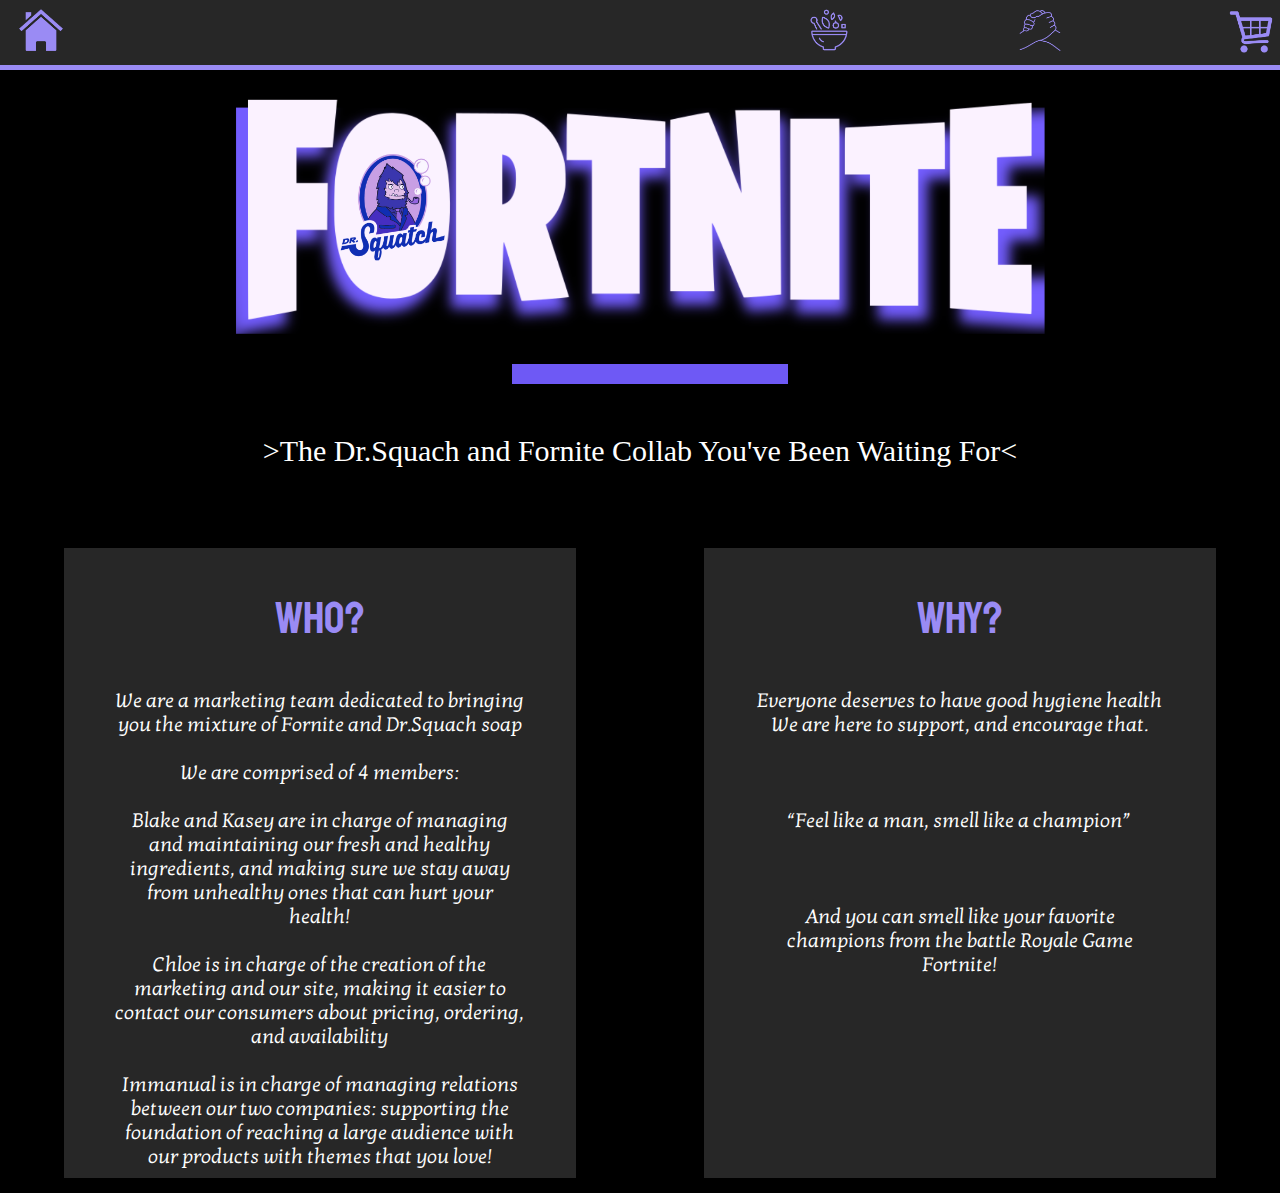
<file: index.html>
<!DOCTYPE html>
<html lang="en">
<head>
    <meta charset="UTF-8">
    <meta http-equiv="X-UA-Compatible" content="IE=edge">
    <meta name="viewport" content="width=device-width, initial-scale=1.0">
    <title>Fortnite Fresh</title>
    <link rel="stylesheet" href="styles.css">
    
    <link rel="preconnect" href="https://fonts.googleapis.com">
    <link rel="preconnect" href="https://fonts.gstatic.com" crossorigin>
    <link href="https://fonts.googleapis.com/css2?family=Kavivanar&family=Kotta+One&family=Koulen&family=Nova+Slim&display=swap" rel="stylesheet">

    <link rel="icon" type="image/x-icon" href="images/favicon.png">

</head>
<body>
    <nav>
        <div class="homeLink">
            <a class="home" href="index.html"> <img class="icon" src='images/ico_house.png'> </a>
        </div>
        <div class="mainLinks">
            <a href="ingredients.html"> <img class="icon" src='images/ico_ingre.png'> </a>
            <a href="collab.html"> <img class="icon" src='images/ico_hands.png'> </a>
            <a href="pricing.html"> <img class="icon" src='images/ico_cart.png'> </a>
        </div>
    </nav>

    <div class="banner">
        <img class='banner_logo' src="images/Fornite_Soap.png">
        <hr>
        <p class="bannerTxt"> >The Dr.Squach and Fornite Collab You've Been Waiting For< </p>
    </div>

    <div class="homeSections"> 
        <div class="section"> 
            <h1 class="sectionHead"> Who? </h1>

            <p class="sectionText">
                We are a marketing team dedicated to bringing you the mixture of Fornite and Dr.Squach soap<br><br>

                We are comprised of 4 members:<br><br>

                Blake and Kasey are in charge of managing and maintaining our fresh and healthy ingredients, and making sure we stay away from unhealthy ones that can hurt your health!<br><br>

                Chloe is in charge of the creation of the marketing and our site, making it easier to contact our consumers about pricing, ordering, and availability<br><br>

                Immanual is in charge of managing relations between our two companies: supporting the foundation of reaching a large audience with our products with themes that you love!<br><br>
            </p>
        </div>

        <div class="section"> 
            <h1 class="sectionHead"> Why? </h1>

            <p class="sectionText">
                Everyone deserves to have good hygiene health
                We are here to support, and encourage that.

                <br><br><br><br>“Feel like a man, smell like a champion”<br><br><br><br>

                And you can smell like your favorite champions from the battle Royale Game Fortnite!


            </p>
        </div>
    </div>

</body>
</html>
</file>
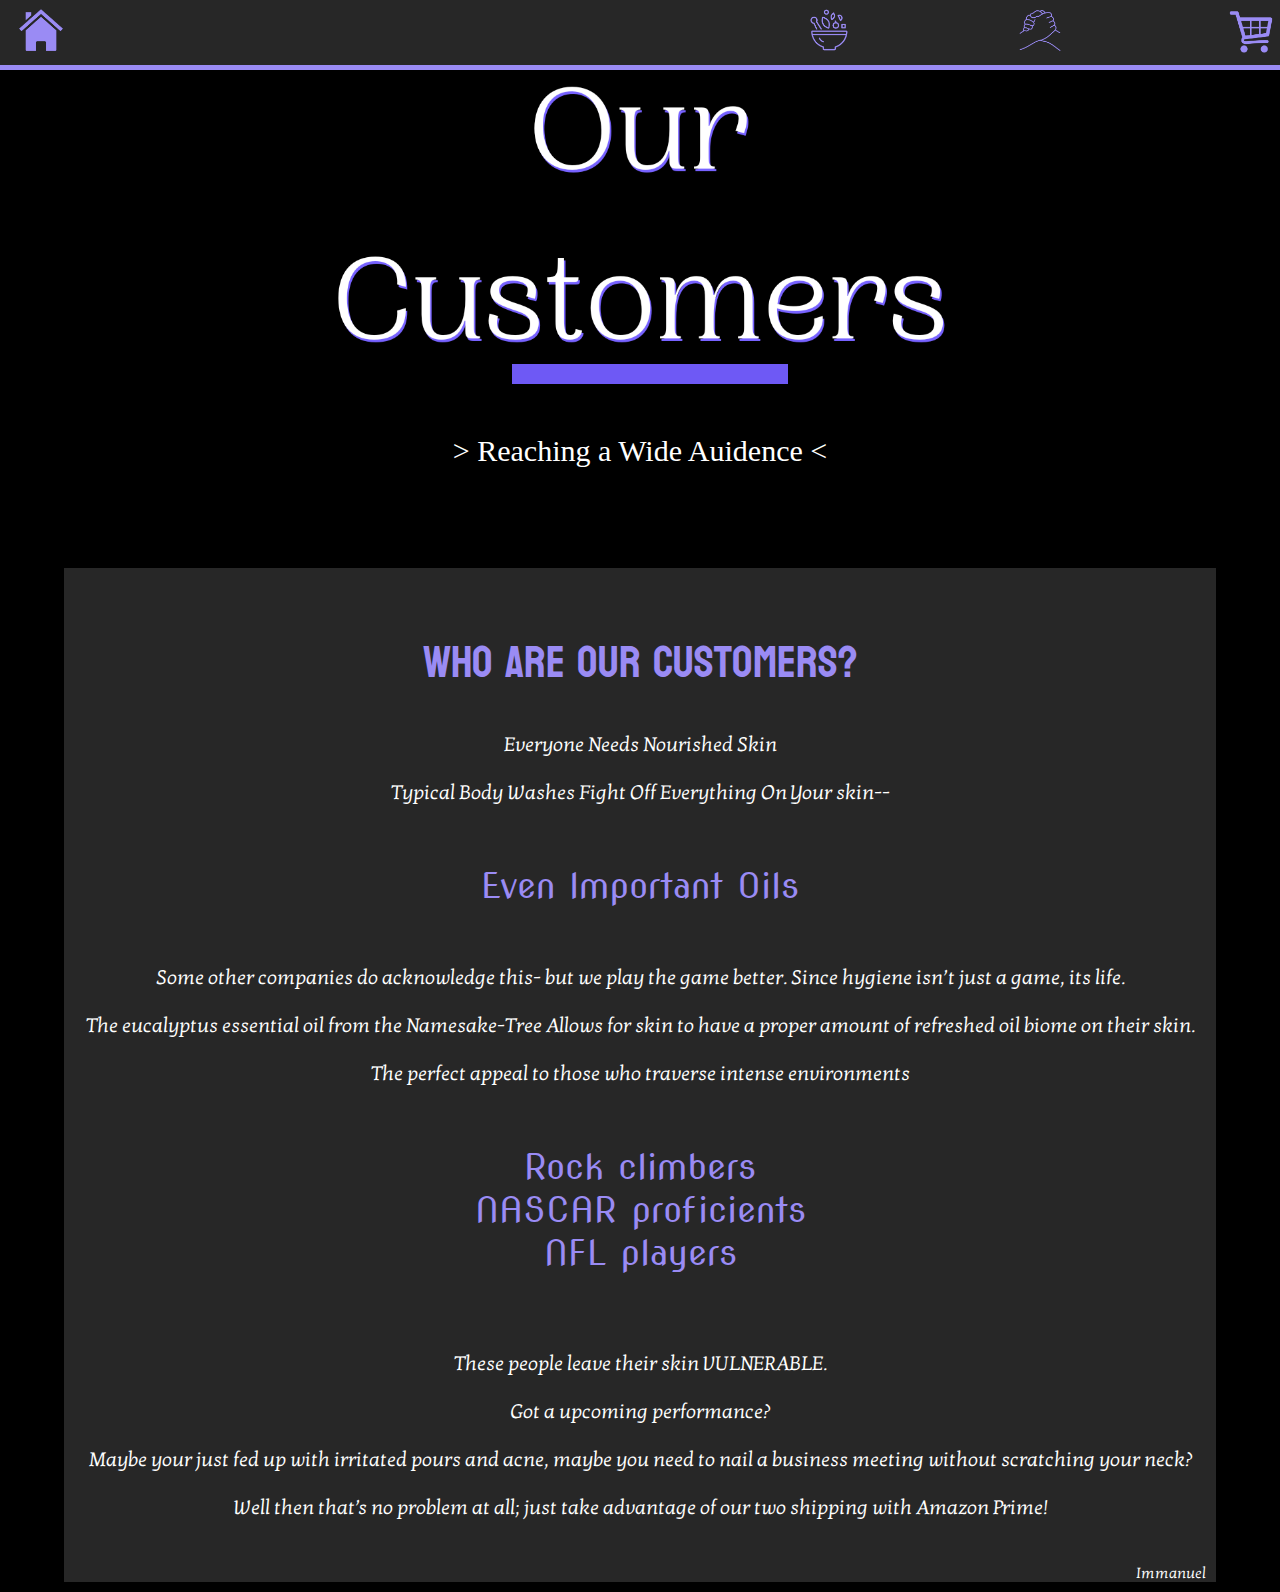
<file: collab.html>
<!DOCTYPE html>
<html lang="en">
    <head>
        <meta charset="UTF-8">
        <meta http-equiv="X-UA-Compatible" content="IE=edge">
        <meta name="viewport" content="width=device-width, initial-scale=1.0">
        <title>Fortnite Fresh</title>
        <link rel="stylesheet" href="styles.css">
        
        <link rel="preconnect" href="https://fonts.googleapis.com">
        <link rel="preconnect" href="https://fonts.gstatic.com" crossorigin>
        <link href="https://fonts.googleapis.com/css2?family=Kavivanar&family=Kotta+One&family=Koulen&family=Nova+Slim&display=swap" rel="stylesheet">

        <link rel="icon" type="image/x-icon" href="images/favicon.png">
    
    </head>
    <body>
        <nav>
            <div class="homeLink">
                <a class="home" href="index.html"> <img class="icon" src='images/ico_house.png'> </a>
            </div>
            <div class="mainLinks">

                <a href="ingredients.html"> <img class="icon" src='images/ico_ingre.png'> </a>
                <a href="collab.html"> <img class="icon" src='images/ico_hands.png'> </a>
                <a href="pricing.html"> <img class="icon" src='images/ico_cart.png'> </a>
            </div>
        </nav>
    
        <div class="banner">
            <img class='banner_logo' src="images/title_customers.png">
            <hr>
            <p class="bannerTxt"> > Reaching a Wide Auidence < </p>
        </div>

        <div class="main_noImg">
            <br>

            <h1 class="sectionHead"> Who are our customers? </h1>

            <p> 
                Everyone Needs Nourished Skin<br><br>

                Typical Body Washes Fight Off Everything On Your skin-- <br><br>

            </p>
            
            <p class="important_two"> Even Important Oils </p>

            <p>
                <br>Some other companies do acknowledge this- but we play the game better. Since hygiene isn’t just a game, its life.<br><br>

                The eucalyptus essential oil from the Namesake-Tree Allows for skin to have a proper amount of refreshed oil biome on their skin.<br><br>

                The perfect appeal to  those who traverse intense environments<br><br>

            </p>

            <p class="important_two"> 
                Rock climbers<br>
                NASCAR proficients<br>
                NFL players<br><br>
            </p>

            <p>

                These people leave their skin VULNERABLE.<br><br>

                Got a upcoming performance?<br><br>

                Maybe your just fed up with irritated pours and acne, maybe you need to nail a business meeting without scratching your neck?<br><br>

                Well then that’s no problem at all; just take advantage of our two shipping with Amazon Prime!<br><br>


            </p>

            <p class="credit"> Immanuel </p>
        </div>
    
</body>
</html>
</file>
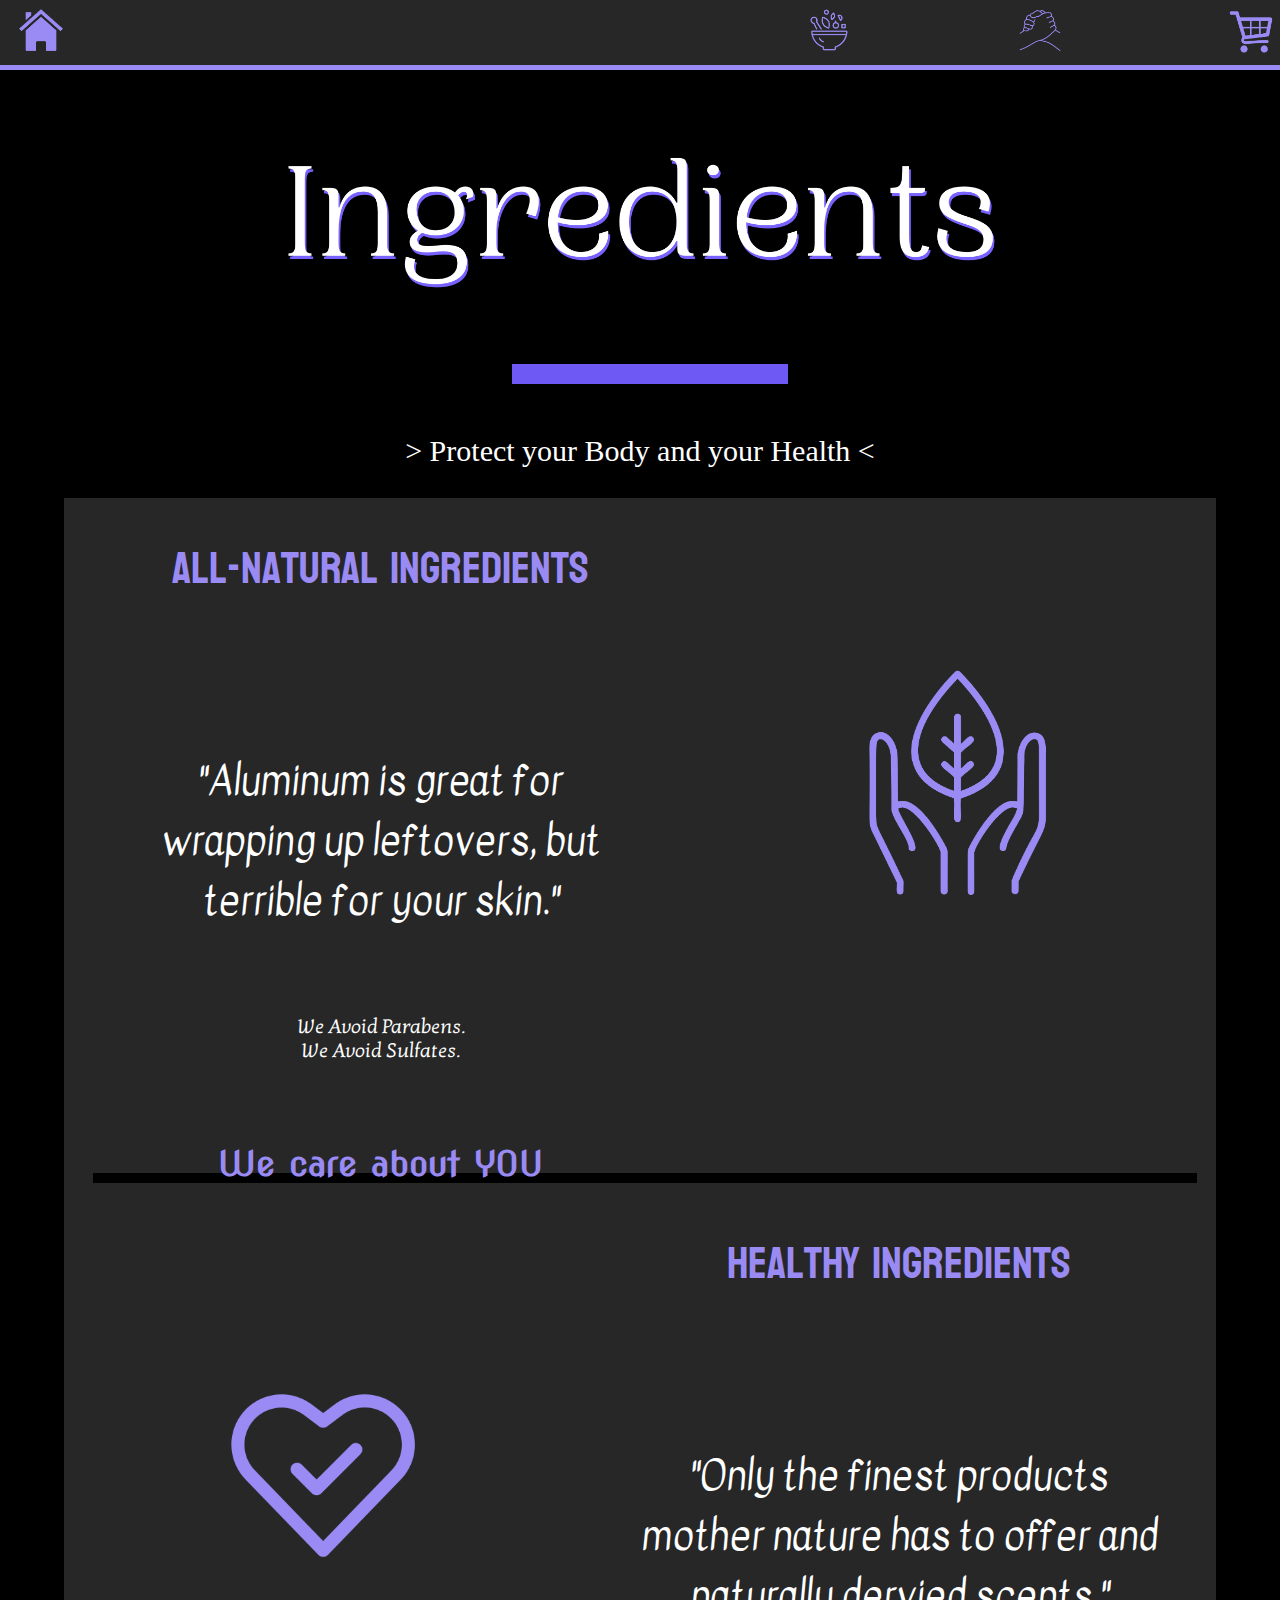
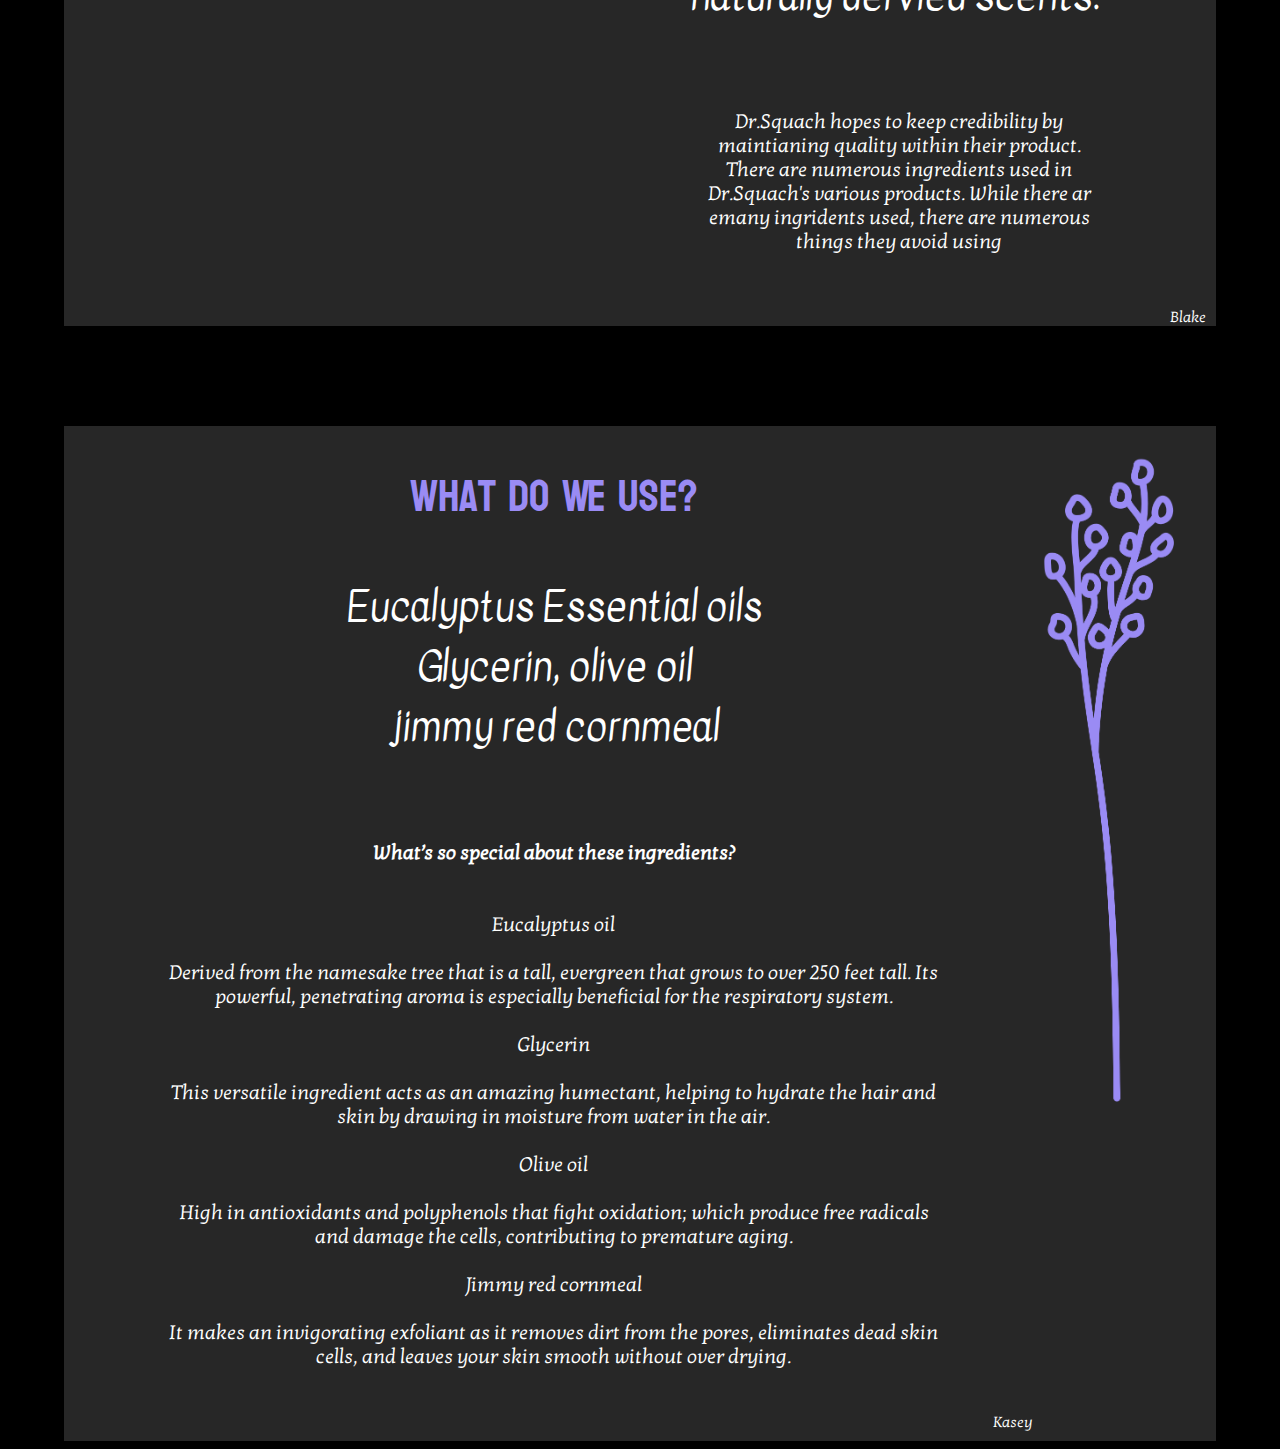
<file: ingredients.html>
<!DOCTYPE html>
<html lang="en">
    <head>
        <meta charset="UTF-8">
        <meta http-equiv="X-UA-Compatible" content="IE=edge">
        <meta name="viewport" content="width=device-width, initial-scale=1.0">
        <title>Fortnite Fresh</title>
        <link rel="stylesheet" href="styles.css">
        
        <link rel="preconnect" href="https://fonts.googleapis.com">
        <link rel="preconnect" href="https://fonts.gstatic.com" crossorigin>
        <link href="https://fonts.googleapis.com/css2?family=Kavivanar&family=Kotta+One&family=Koulen&family=Nova+Slim&display=swap" rel="stylesheet">

        <link rel="icon" type="image/x-icon" href="images/favicon.png">
    
    </head>
    <body>
        <nav>
            <div class="homeLink">
                <a class="home" href="index.html"> <img class="icon" src='images/ico_house.png'> </a>
            </div>
            <div class="mainLinks">

                <a href="ingredients.html"> <img class="icon" src='images/ico_ingre.png'> </a>
                <a href="collab.html"> <img class="icon" src='images/ico_hands.png'> </a>
                <a href="pricing.html"> <img class="icon" src='images/ico_cart.png'> </a>
            </div>
        </nav>
    
        <div class="banner">
            <img class='banner_logo' src="images/title_ingredients.png">
            <hr>
            <p class="bannerTxt"> > Protect your Body and your Health < </p>
        </div>
        
        <div class="longBody">
            <div class="verticleSection">
                <div class="vSecton_Txt">
                    <h1 class="sectionHead"> All-Natural Ingredients </h1>
                        
                    <br><br><br>
                        
                    <p class="important"> "Aluminum is great for wrapping up leftovers, but terrible for your skin."</p>
                        
                    <br>
                        
                    <p class="sectionText">
                            We Avoid Parabens.<br>
                            We Avoid Sulfates.
                    </p>
                    
                    <br>

                    <h3 class="important_two"> We care about YOU</h3>
                </div>
                <div class="vSection_Img ">
                    <img class="sectionAdj" src="images/ico_eco.png">
                </div>
            </div>



            <hr class="verticle">



            <div class="verticleSection">
                <div class="vSection_Img ">
                    <img class="sectionAdj" src="images/ico_heart.png">
                </div>
                 <div class="vSecton_Txt">
                    <h1 class="sectionHead"> Healthy Ingredients </h1>
                        
                    <br><br><br>
                        
                    <p class="important"> "Only the finest products mother nature has to offer and naturally dervied scents."</p>
                        
                    <br>
                        
                    <p class="sectionText">
                           Dr.Squach hopes to keep credibility by maintianing quality within their product.<br>
                             There are numerous ingredients used in Dr.Squach's various products. While there ar emany ingridents used, there are numerous things they avoid using
                    </p>
                    
                    <br>
                </div>
                
            </div>

            <p class="credit"> Blake </p>
        </div>

        <div class="main2">
            <div class="main2Txt">

                <h1 class="sectionHead"> What Do We Use? </h1>

                <p class="important"> 
                    Eucalyptus Essential oils<br>
                    Glycerin, olive oil<br>
                    jimmy red cornmeal 
                </p>
                <br>
                <p id="center" class="sectionText">
                    <b>What’s so special about these ingredients?</b><br><br><br>

                    Eucalyptus oil<br><br>

                    Derived from the namesake tree that is a tall, evergreen that grows to over 250 feet tall. Its powerful, penetrating aroma is especially beneficial for the respiratory system.<br><br>

                    Glycerin<br><br>

                    This versatile ingredient acts as an amazing humectant, helping to hydrate the hair and skin by drawing in moisture from water in the air. <br><br>

                    Olive oil<br><br>

                    High in antioxidants and polyphenols that fight oxidation; which produce free radicals and damage the cells, contributing to premature aging. <br><br>

                    Jimmy red cornmeal <br><br>

                    It makes an invigorating exfoliant as it removes dirt from the pores, eliminates dead skin cells, and leaves your skin smooth without over drying. <br><br>

                </p>
                <p class="credit"> Kasey </p>
            </div>

            <div class="main2Img">
                <img class="main2" src="images/ico_plant.png">
            </div>
        </div>
</body>
</html>
</file>
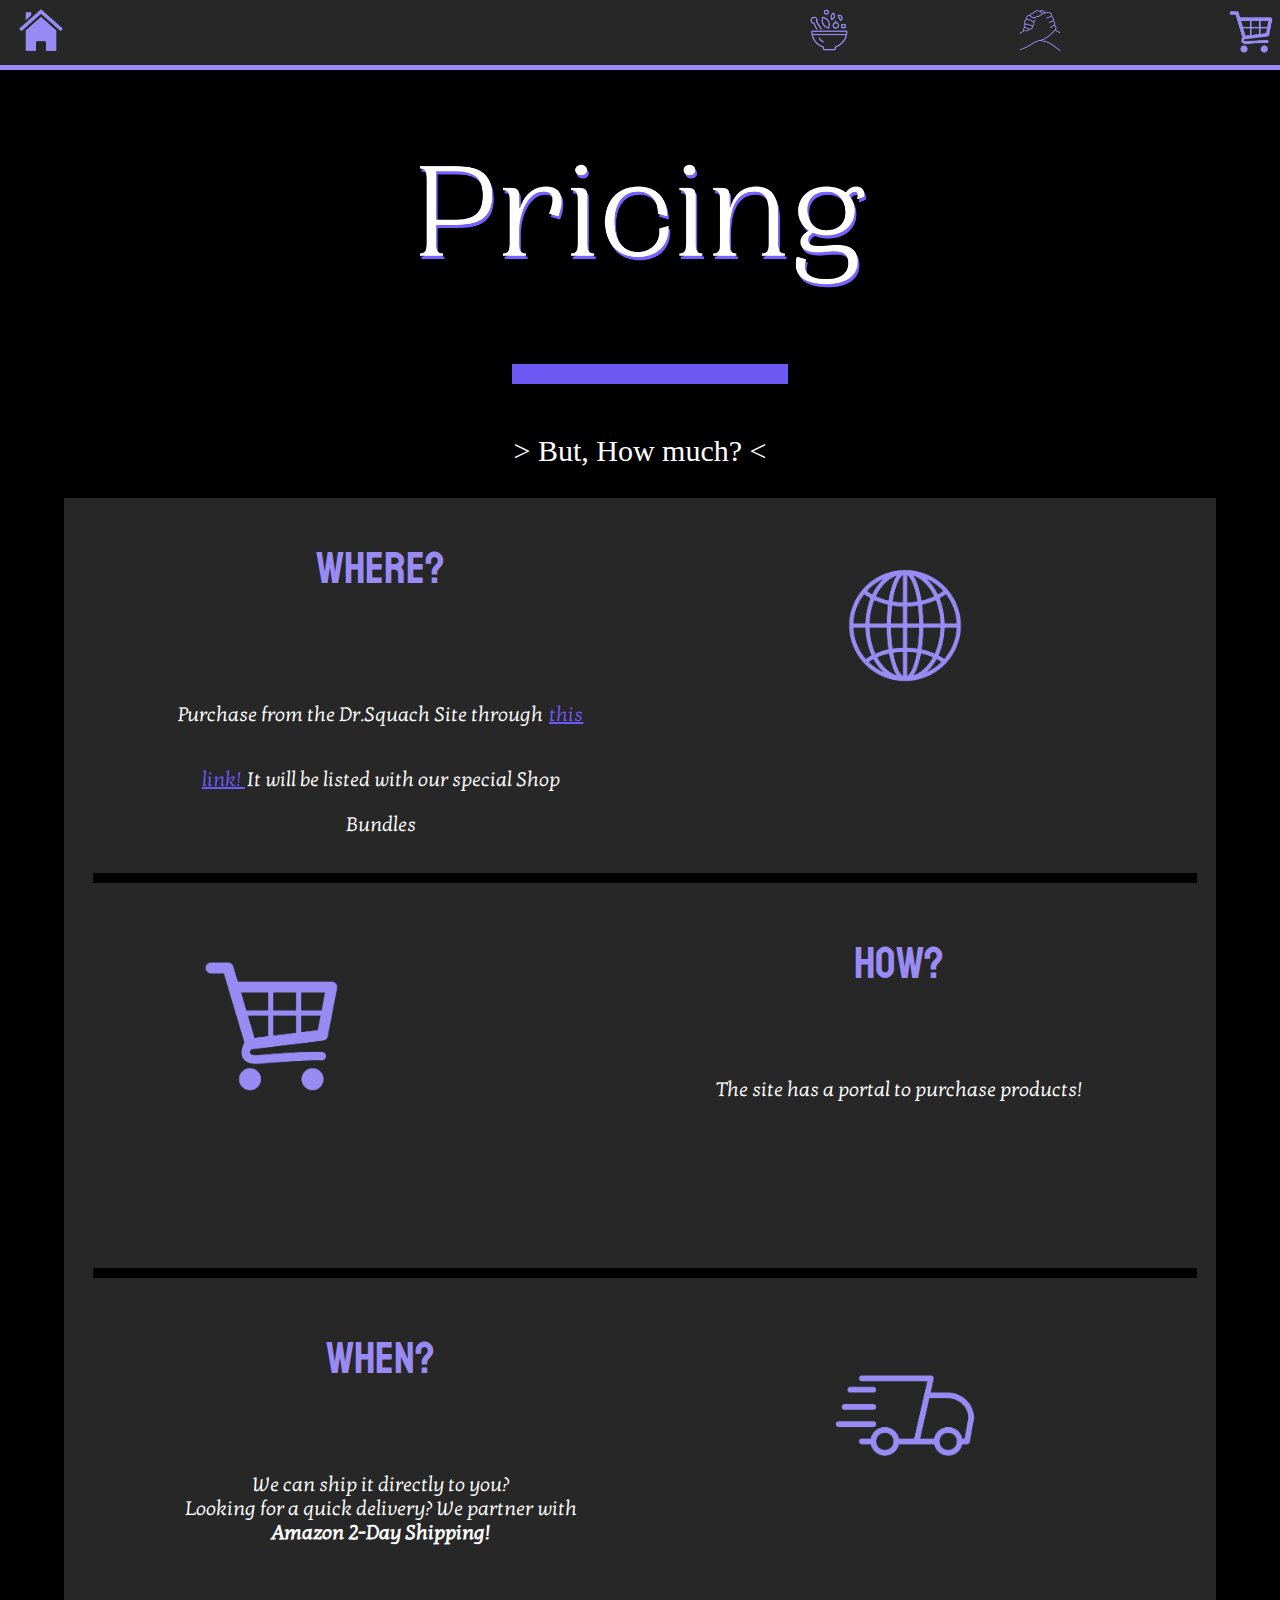
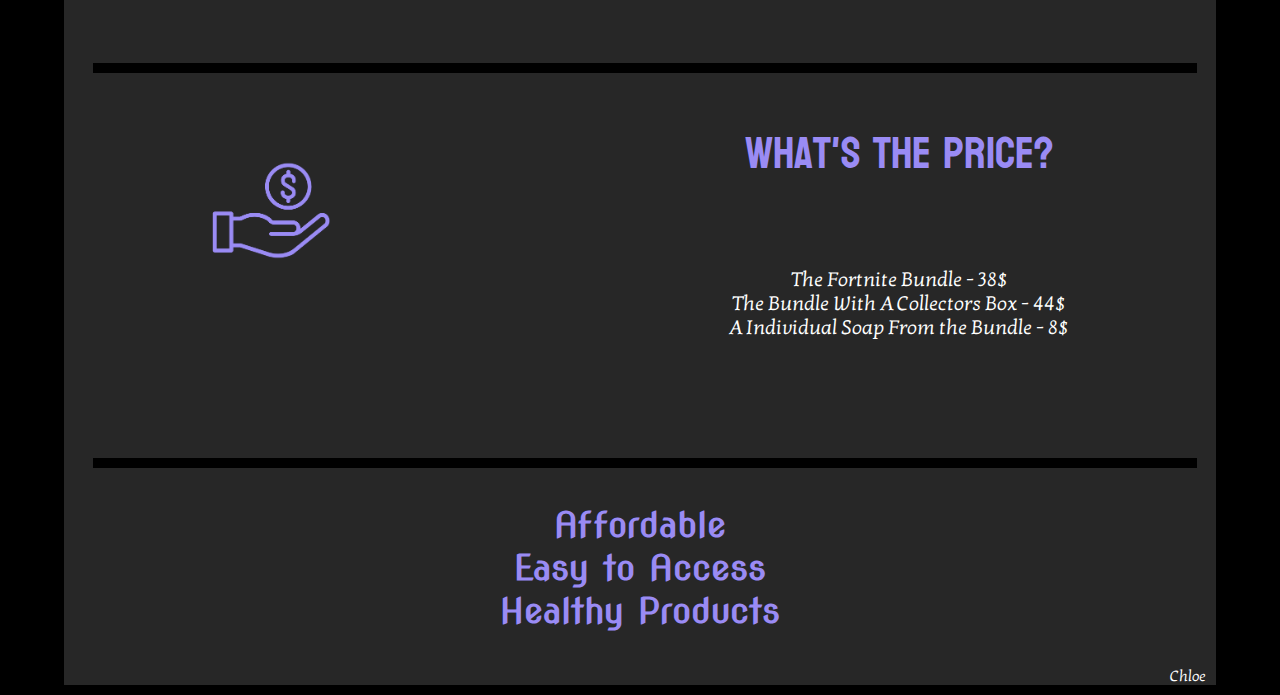
<file: pricing.html>
<!DOCTYPE html>
<html lang="en">
    <head>
        <meta charset="UTF-8">
        <meta http-equiv="X-UA-Compatible" content="IE=edge">
        <meta name="viewport" content="width=device-width, initial-scale=1.0">
        <title>Fortnite Fresh</title>
        <link rel="stylesheet" href="styles.css">
        
        <link rel="preconnect" href="https://fonts.googleapis.com">
        <link rel="preconnect" href="https://fonts.gstatic.com" crossorigin>
        <link href="https://fonts.googleapis.com/css2?family=Kavivanar&family=Kotta+One&family=Koulen&family=Nova+Slim&display=swap" rel="stylesheet">

        <link rel="icon" type="image/x-icon" href="images/favicon.png">
    
    </head>
    <body>
        <nav>
            <div class="homeLink">
                <a class="home" href="index.html"> <img class="icon" src='images/ico_house.png'> </a>
            </div>
            <div class="mainLinks">

                <a href="ingredients.html"> <img class="icon" src='images/ico_ingre.png'> </a>
                <a href="collab.html"> <img class="icon" src='images/ico_hands.png'> </a>
                <a href="pricing.html"> <img class="icon" src='images/ico_cart.png'> </a>
            </div>
        </nav>
    
        <div class="banner">
            <img class='banner_logo' src="images/title_price.png">
            <hr>
            <p class="bannerTxt"> > But, How much? < </p>
        </div>
        
        <div class="longBody">
            <div class="smallVerticleSec">
                <div class="vSecton_Txt">
                    <h1 class="sectionHead"> Where? </h1>
                        
                    <br>
                        
                    <p class="sectionText">
                        Purchase from the Dr.Squach Site through <a class='intext' href="https://drsquatch.com/"> this link! </a> It will be listed with our special Shop Bundles
                    </p>
                    
                    <br>
                </div>
                <div class="vSection_Img ">
                    <img class="smallsectionAdj" src="images/ico_internet.png">
                </div>
            </div>

            <hr class="verticle">

            <div class="smallVerticleSec">

                <div class="vSection_Img ">
                    <img class="smallsectionAdj" src="images/ico_cart.png">
                </div>

                <div class="vSecton_Txt">
                    <h1 class="sectionHead"> How? </h1>
                        
                    <br>
                        
                    <p class="sectionText">
                        The site has a portal to purchase products!
                    </p>
                    
                    <br>
                </div>
              
            </div>

            <hr class="verticle">

            <div class="smallVerticleSec">

                <div class="vSecton_Txt">
                    <h1 class="sectionHead"> When? </h1>
                        
                    <br>
                        
                    <p class="sectionText">
                        We can ship it directly to you?<br>
                        Looking for a quick delivery? We partner with <b>Amazon 2-Day Shipping!</b>
                    </p>
                    
                    <br>
                </div>

                <div class="vSection_Img ">
                    <img class="smallsectionAdj" src="images/ico_truck.png">
                </div>
              
            </div>

            <hr class="verticle">


            <div class="smallVerticleSec">
                <div class="vSection_Img ">
                    <img class="smallsectionAdj" src="images/ico_money.png">
                </div>

                <div class="vSecton_Txt">
                    <h1 class="sectionHead"> What's The Price? </h1>
                        
                    <br>
                        
                    <p class="sectionText">
                        The Fortnite Bundle - 38$<br>
                        The Bundle With A Collectors Box - 44$<br>
                        A Individual Soap From the Bundle - 8$<br>
                    </p>
                    
                    <br>
                </div>
                
            </div>

            <hr class="verticle">

            <h3 class="important_two"> 
                Affordable<br>
                Easy to Access<br>
                Healthy  Products</h3>

            <p class="credit"> Chloe </p>
        </div>

</body>
</html>
</file>
<file: styles.css>
body {
    background-color: black;
    margin-left: 0px;
    margin-right: 0px;
    margin-top: 0px;
    color: white;
    font-family: 'Kotta One', serif;
    font-size: 20px;
}

nav {
    width: 100%;
    height:65px;
    background-color:#272727;
    display: flex;
    position: fixed;
    top: 0px;
    border-bottom-color: #9A8BF4;
    border-bottom-style: solid;
    border-bottom-width: 5px;
}

.mainLinks {
    width: 50%;
    padding-left: 40%;
    display: flex;
    float: right;
    height: 100%;
    float: right;
}

.homeLink {
    width: 50%;
    height: 100%;
    display: flex;
}

a {
    width: 20%;
    margin-left: 6.5%;
    margin-right: 6.5%;
    text-align: center;
    height: 100%;
    line-height: 65px;
    text-decoration: none;
    color: white;
}

.icon {
    width: 50px;
    height: 50px;
    margin-top: 5px;
    margin-right: 200px;
}

a.home {
    text-align: center;
    float: none;
    width: 25%;
    margin-right: 75%;
}

.banner {
    margin-top: 50px;
    margin-left: 0px;
    margin-right: 0px;
    width: 100%;
}

.banner_logo {
    width: 65%;
    margin-left:17.5%;
    margin-right: 17.5%;
    object-fit: cover;
}

hr {
    width: 20%;
    margin-top: -25px;
    margin-left:40%;
    margin-right: 40%;
    border-color: #6E59F5;
    border-width: 10px;
    border-style: solid;

}

p.bannerTxt {
    color: white;
    text-align: center;
    font-family: 'Itim', cursive;
    padding-top: 20px;
    font-size: 30px;
}

.homeSections {
    width: 100%;
    background-color: black;
    height: 630px;
    margin-top: 80px;
    display: flex;
}

.section {
    width: 42%;
    background-color:#272727;
    margin-left: 5%;
    margin-right: 5%;
    height: 100%;
}

.sectionHead {
    font-family: 'Koulen', cursive;
    text-align: center;
    font-size: 45px;
    color: #9A8BF4;
    font-weight: lighter;
}

.sectionText {
    text-align: center;
    margin-left: 10%;
    margin-right: 10%;
    width: 80%;
}

.longBody {
    width:90%;
    margin-left: 5%;
    margin-right: 5%;
    background-color: #272727;
}

.verticleSection {
    width: 100%;
    height:700px;
    background-color: #272727;
    display: flex;
}

.important {
    font-family: 'Kavivanar', cursive;
    font-size: 40px;
    text-align: center;
}

.vSecton_Txt {
    width: 50%;
    padding-left: 5%;
    padding-right: 5%;
}

.vSection_Img {
    width: 50%;
}

.sectionAdj {
    width: 50%;
    margin-left: 25%;
    margin-right: 25%;
    margin-top: 155px;
}

.important_two {
    font-family: 'Nova Slim', cursive;
    font-size:35px;
    text-align: center;
    color: #9A8BF4;
}

hr.verticle {
    width: 95%;
    margin-left: 2.5%;
    margin-right: 2.5%;
    border-color: black;
    border-width: 5px;
}

.credit {
    font-size: 15px;
    text-align: right;
    margin-right: 10px;
    margin-bottom: 10px;
}

div.main2 {
    width:90%;
    margin-left: 5%;
    margin-right: 5%;
    background-color: #272727;
    margin-top: 100px;
    display: flex;
}
.main2Txt {
    width: 85%;
}

.main2Img {
    width: 15%;
}
img.main2 {
    width: 80%;
}

#center {
    text-align: center;
}

.smallVerticleSec {
    width: 100%;
    height:400px;
    background-color: #272727;
    display: flex;
}

.smallsectionAdj {
    width: 30%;
    margin-left: 25%;
    margin-right: 25%;
    margin-top: 50px;
}

.main_noImg {
    width:90%;
    margin-left: 5%;
    margin-right: 5%;
    background-color: #272727;
    margin-top: 100px;
    text-align: center;
}

a.intext {
    text-decoration: underline;
    color:#6E59F5;
    margin-right: 2px;
    margin-left: 2px;
}
</file>
